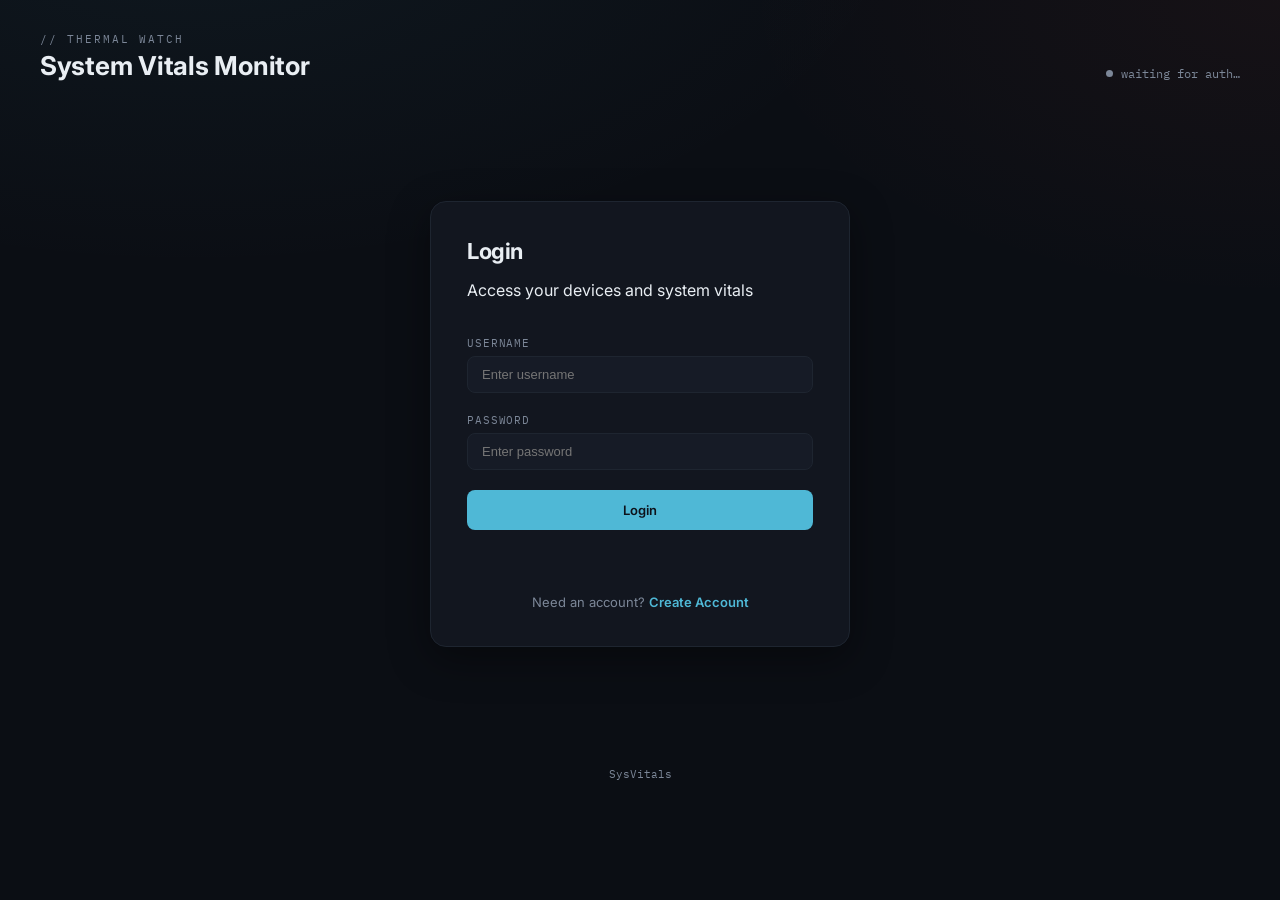
<file: frontend/index.html>
<!doctype html>
<html lang="en">
<head>
  <meta charset="utf-8" />
  <meta name="viewport" content="width=device-width, initial-scale=1" />
  <title>SysVitals Dashboard</title>
  <script>
    // Keep the root page neutral.  Login owns the session check, which avoids
    // the old dashboard/index/login redirect cycle for stale browser storage.
    window.location.replace('login.html');
  </script>
</head>
<body style="background: #0B0E14; color: #E9EEF3; font-family: sans-serif; display: flex; justify-content: center; align-items: center; min-height: 100vh;">
  <p>Redirecting to dashboard...</p>
</body>
</html>
</file>
<file: frontend/css/style.css>
:root{
  --bg:#0B0E14;
  --panel:#12161F;
  --panel-2:#161B26;
  --border:#1E2530;
  --text:#E9EEF3;
  --muted:#7C8798;
  --cool:#4FB8D6;
  --warm:#E8A93D;
  --hot:#E8563D;
  --crit:#FF3B3B;
  --accent: var(--cool);
  --glow: 0 0 24px rgba(79,184,214,0.35);
}
*{box-sizing:border-box;}
html,body{margin:0;padding:0;}
body{
  background:
    radial-gradient(1200px 600px at 15% -10%, rgba(79,184,214,0.06), transparent 60%),
    radial-gradient(900px 500px at 100% 0%, rgba(232,86,61,0.05), transparent 60%),
    var(--bg);
  color:var(--text);
  font-family:'Inter',sans-serif;
  min-height:100vh;
  padding:32px 20px 60px;
}
.wrap{max-width:1200px;margin:0 auto;}

header{
  display:flex;justify-content:space-between;align-items:flex-end;
  margin-bottom:28px;flex-wrap:wrap;gap:12px;
}
.brand{display:flex;flex-direction:column;gap:4px;}
.brand .eyebrow{
  font-family:'IBM Plex Mono',monospace;font-size:11px;letter-spacing:.18em;
  color:var(--muted);text-transform:uppercase;
}
.brand h1{margin:0;font-size:26px;font-weight:700;letter-spacing:-0.01em;}
.hostline{
  font-family:'IBM Plex Mono',monospace;font-size:12px;color:var(--muted);
  display:flex;align-items:center;gap:8px;
}
.dot{width:7px;height:7px;border-radius:50%;background:var(--muted);}
.dot.live{background:#5FD48A;box-shadow:0 0 8px rgba(95,212,138,0.7);}
/* Auth Screen Styling */
.auth-wrap {
  display: flex;
  justify-content: center;
  align-items: center;
  min-height: 70vh;
}
.auth-card {
  background: var(--panel);
  border: 1px solid var(--border);
  border-radius: 16px;
  padding: 36px;
  width: 100%;
  max-width: 420px;
  backdrop-filter: blur(10px);
  box-shadow: 0 12px 40px rgba(0, 0, 0, 0.4);
  display: flex;
  flex-direction: column;
  gap: 20px;
}
.auth-card h2 {
  font-size: 22px;
  font-weight: 700;
  margin: 0;
  letter-spacing: -0.02em;
}
.form-group {
  display: flex;
  flex-direction: column;
  gap: 6px;
}
.desktop-only { display: none; }
body.desktop-app .desktop-only { display: flex; }
.form-group label {
  font-family: 'IBM Plex Mono', monospace;
  font-size: 11px;
  letter-spacing: 0.08em;
  color: var(--muted);
  text-transform: uppercase;
}
.form-input {
  background: var(--panel-2);
  border: 1px solid var(--border);
  border-radius: 8px;
  padding: 10px 14px;
  color: var(--text);
  font-size: 13px;
  outline: none;
  transition: border-color .3s ease, box-shadow .3s ease;
}
.form-input:focus {
  border-color: var(--cool);
  box-shadow: 0 0 12px rgba(79, 184, 214, 0.15);
}
.btn-submit {
  background: var(--cool);
  color: #0d121b;
  border: none;
  border-radius: 8px;
  padding: 12px;
  font-size: 13px;
  font-weight: 600;
  cursor: pointer;
  transition: filter .2s ease, transform .2s ease;
  font-family: 'Inter', sans-serif;
}
.btn-submit:hover {
  filter: brightness(1.1);
}
.btn-submit:active {
  transform: scale(0.98);
}
.btn-secondary {
  background: transparent;
  border: 1px solid var(--border);
  color: var(--text);
}
.btn-secondary:hover {
  background: var(--panel-2);
}
.auth-toggle {
  text-align: center;
  font-size: 13px;
  color: var(--muted);
  margin-top: 8px;
}
.auth-toggle span {
  color: var(--cool);
  cursor: pointer;
  font-weight: 600;
}
.auth-toggle span:hover {
  text-decoration: underline;
}
.error-msg {
  color: var(--hot);
  font-size: 12px;
  font-family: 'IBM Plex Mono', monospace;
  text-align: center;
  min-height: 16px;
}

/* Devices Dashboard Styling */
.dashboard-header {
  display: flex;
  justify-content: space-between;
  align-items: center;
  margin-bottom: 24px;
}
.user-badge {
  font-family: 'IBM Plex Mono', monospace;
  font-size: 12px;
  color: var(--muted);
}
.user-badge b {
  color: var(--text);
}
.devices-grid {
  display: grid;
  grid-template-columns: repeat(auto-fill, minmax(340px, 1fr));
  gap: 24px;
  margin-top: 12px;
}
.device-card {
  background: var(--panel);
  border: 1px solid var(--border);
  border-radius: 14px;
  padding: 24px;
  display: flex;
  flex-direction: column;
  gap: 16px;
  backdrop-filter: blur(10px);
  box-shadow: 0 8px 32px rgba(0, 0, 0, 0.3);
  transition: transform 0.3s ease, border-color 0.3s ease;
  position: relative;
}
.device-card:hover {
  transform: translateY(-4px);
  border-color: var(--cool);
}
.device-header {
  display: flex;
  justify-content: space-between;
  align-items: center;
}
.device-name {
  font-size: 18px;
  font-weight: 700;
  letter-spacing: -0.01em;
}
.device-status {
  display: inline-flex;
  align-items: center;
  gap: 6px;
  font-family: 'IBM Plex Mono', monospace;
  font-size: 10px;
  letter-spacing: 0.05em;
  text-transform: uppercase;
  padding: 4px 8px;
  border-radius: 99px;
  background: var(--panel-2);
  border: 1px solid var(--border);
}
.device-details {
  display: flex;
  flex-direction: column;
  gap: 8px;
  font-size: 13px;
  color: var(--muted);
  border-top: 1px solid var(--border);
  padding-top: 12px;
}
.device-details span {
  display: flex;
  justify-content: space-between;
}
.device-details b {
  color: var(--text);
  font-family: 'IBM Plex Mono', monospace;
}
.device-actions {
  display: flex;
  gap: 12px;
  margin-top: 4px;
}

/* Telemetry View Layout */
.panels-grid{
  display:grid;
  grid-template-columns: 1fr 1fr 1fr;
  gap:24px;
  margin-bottom:24px;
}
@media(max-width:992px){
  .panels-grid{
    grid-template-columns: 1fr 1fr;
  }
}
@media(max-width:768px){
  .panels-grid{
    grid-template-columns: 1fr;
  }
}
.panel{
  background:var(--panel);border:1px solid var(--border);border-radius:14px;
  padding:26px;position:relative;overflow:hidden;
  backdrop-filter: blur(10px);
  box-shadow: 0 8px 32px 0 rgba(0, 0, 0, 0.3);
}
.panel-title{
  font-family:'IBM Plex Mono',monospace;font-size:11px;letter-spacing:.14em;
  color:var(--muted);text-transform:uppercase;margin-bottom:16px;
  font-weight: 600;
}

/* Gauge */
.gauge-wrap{display:flex;flex-direction:column;align-items:center;gap:6px;margin-bottom:16px;}
.gauge{position:relative;width:210px;height:210px;}
.gauge svg{width:100%;height:100%;transform:rotate(-90deg);}
.gauge-track{fill:none;stroke:var(--panel-2);stroke-width:12;}
.gauge-arc{fill:none;stroke-width:12;stroke-linecap:round;transition:stroke-dashoffset 0.6s ease, stroke 0.6s ease;}
.gauge-center{
  position:absolute;inset:0;display:flex;flex-direction:column;
  align-items:center;justify-content:center;gap:2px;
}
.gauge-temp{font-family:'IBM Plex Mono',monospace;font-size:40px;font-weight:600;line-height:1;transition:color .6s ease;}
.gauge-unit{font-family:'IBM Plex Mono',monospace;font-size:12px;color:var(--muted);}
.mode-chip{
  margin-top:10px;padding:6px 14px;border-radius:999px;font-family:'IBM Plex Mono',monospace;
  font-size:11px;letter-spacing:.08em;text-transform:uppercase;border:1px solid var(--border);
  background:var(--panel-2);transition:box-shadow .6s ease, border-color .6s ease, color .6s ease;
}
.stat-row{display:flex;justify-content:space-between;font-size:13px;color:var(--muted);
  padding:10px 0;border-top:1px solid var(--border);}
.stat-row b{color:var(--text);font-weight:600;font-family:'IBM Plex Mono',monospace;}

/* Modal */
.modal-overlay {
  position: fixed;
  inset: 0;
  background: rgba(0, 0, 0, 0.7);
  backdrop-filter: blur(8px);
  display: flex;
  justify-content: center;
  align-items: center;
  z-index: 1000;
}
.modal-card {
  background: var(--panel);
  border: 1px solid var(--border);
  border-radius: 16px;
  padding: 32px;
  width: 100%;
  max-width: 460px;
  box-shadow: 0 20px 50px rgba(0, 0, 0, 0.5);
  display: flex;
  flex-direction: column;
  gap: 16px;
}
.secret-box {
  background: var(--panel-2);
  border: 1px dashed var(--cool);
  border-radius: 8px;
  padding: 14px;
  font-family: 'IBM Plex Mono', monospace;
  font-size: 13px;
  color: var(--cool);
  word-break: break-all;
  display: flex;
  justify-content: space-between;
  align-items: center;
  gap: 10px;
}
.secret-text {
  flex: 1;
}
.btn-copy {
  background: transparent;
  border: 1px solid var(--cool);
  color: var(--cool);
  border-radius: 4px;
  padding: 4px 8px;
  font-size: 11px;
  cursor: pointer;
  font-family: 'IBM Plex Mono', monospace;
}
.btn-copy:hover {
  background: rgba(79, 184, 214, 0.1);
}

footer{margin-top:28px;text-align:center;color:var(--muted);font-size:11px;font-family:'IBM Plex Mono',monospace;}
</file>
